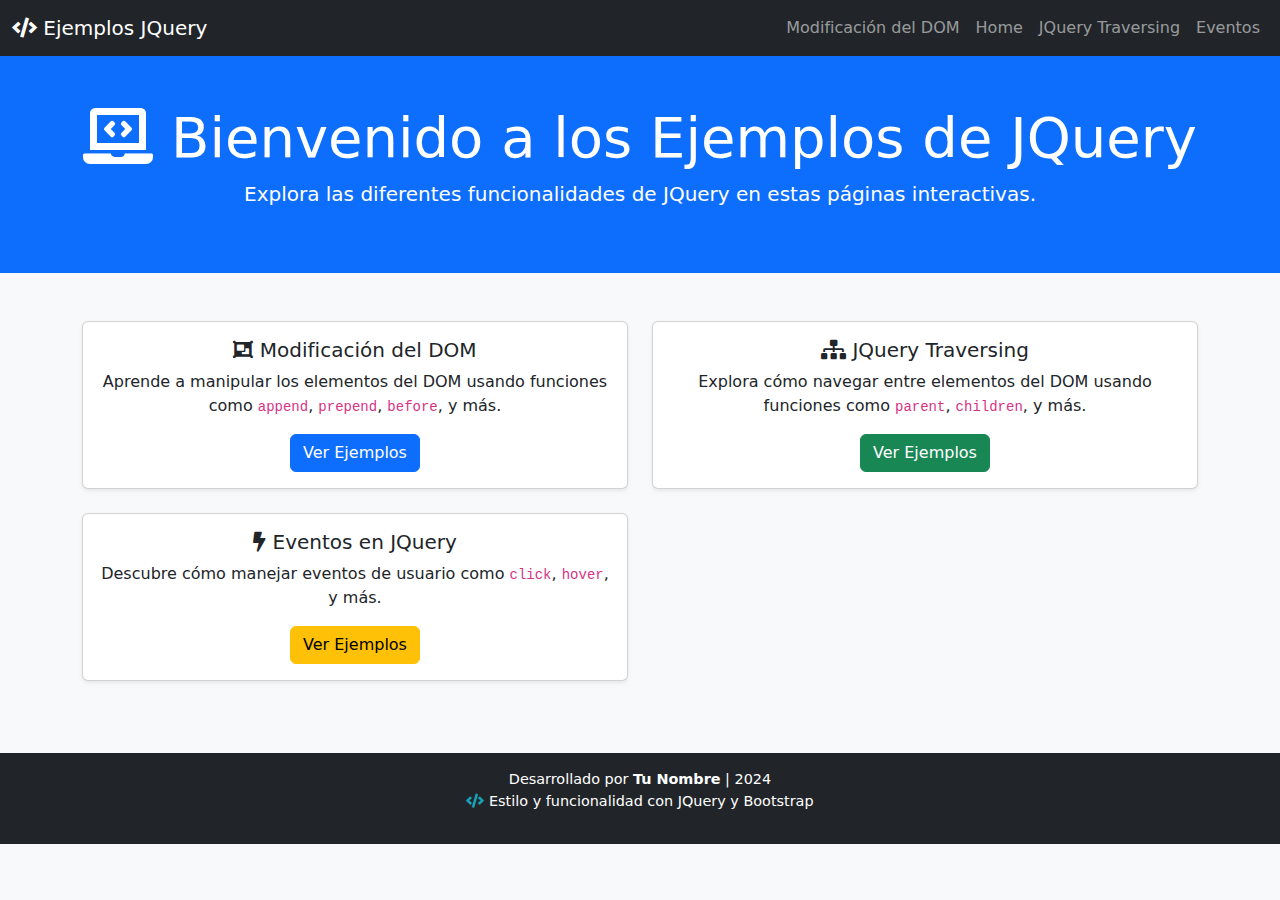
<file: Actividad 4/index.html>
<!DOCTYPE html>
<html lang="es">
<head>
    <meta charset="UTF-8">
    <meta name="viewport" content="width=device-width, initial-scale=1.0">
    <title>Página de Ejemplos con JQuery</title>
    <link href="https://cdn.jsdelivr.net/npm/bootstrap@5.0.2/dist/css/bootstrap.min.css" rel="stylesheet">
    <link rel="stylesheet" href="https://cdnjs.cloudflare.com/ajax/libs/font-awesome/5.15.4/css/all.min.css">
    <link rel="stylesheet" href="styles.css">
</head>
<body>
    <!-- Menú de navegación -->
    <nav class="navbar navbar-expand-lg navbar-dark bg-dark">
        <div class="container-fluid">
            <a class="navbar-brand" href="#"><i class="fas fa-code"></i> Ejemplos JQuery</a>
            <button class="navbar-toggler" type="button" data-bs-toggle="collapse" data-bs-target="#navbarNav" aria-controls="navbarNav" aria-expanded="false" aria-label="Toggle navigation">
                <span class="navbar-toggler-icon"></span>
            </button>
            <div class="collapse navbar-collapse" id="navbarNav">
                <ul class="navbar-nav ms-auto">
                    <li class="nav-item">
                        <a class="nav-link" href="dom.html">Modificación del DOM</a>
                    </li>
                    <li class="nav-item">
                        <a class="nav-link" href="index.html">Home</a>
                    </li>
                    <li class="nav-item">
                        <a class="nav-link" href="traversing.html">JQuery Traversing</a>
                    </li>
                    <li class="nav-item">
                        <a class="nav-link" href="events.html">Eventos</a>
                    </li>
                </ul>
            </div>
        </div>
    </nav>

    <!-- Sección introductoria -->
    <header class="bg-primary text-white text-center py-5">
        <div class="container">
            <h1 class="display-4"><i class="fas fa-laptop-code"></i> Bienvenido a los Ejemplos de JQuery</h1>
            <p class="lead">Explora las diferentes funcionalidades de JQuery en estas páginas interactivas.</p>
        </div>
    </header>

    <!-- Sección de ejemplos con tarjetas -->
    <div class="container mt-5">
        <div class="row text-center">
            <!-- Tarjeta DOM -->
            <div class="col-md-6 mb-4">
                <div class="card shadow-sm">
                    <div class="card-body">
                        <h5 class="card-title"><i class="fas fa-object-group"></i> Modificación del DOM</h5>
                        <p class="card-text">Aprende a manipular los elementos del DOM usando funciones como <code>append</code>, <code>prepend</code>, <code>before</code>, y más.</p>
                        <a href="dom.html" class="btn btn-primary">Ver Ejemplos</a>
                    </div>
                </div>
            </div>

            

            <!-- Tarjeta Traversing -->
            <div class="col-md-6 mb-4">
                <div class="card shadow-sm">
                    <div class="card-body">
                        <h5 class="card-title"><i class="fas fa-sitemap"></i> JQuery Traversing</h5>
                        <p class="card-text">Explora cómo navegar entre elementos del DOM usando funciones como <code>parent</code>, <code>children</code>, y más.</p>
                        <a href="traversing.html" class="btn btn-success">Ver Ejemplos</a>
                    </div>
                </div>
            </div>

            <!-- Tarjeta Eventos -->
            <div class="col-md-6 mb-4">
                <div class="card shadow-sm">
                    <div class="card-body">
                        <h5 class="card-title"><i class="fas fa-bolt"></i> Eventos en JQuery</h5>
                        <p class="card-text">Descubre cómo manejar eventos de usuario como <code>click</code>, <code>hover</code>, y más.</p>
                        <a href="events.html" class="btn btn-warning">Ver Ejemplos</a>
                    </div>
                </div>
            </div>
        </div>
    </div>

    <!-- Pie de página -->
    <footer class="bg-dark text-white text-center py-3 mt-5">
        <p>Desarrollado por <strong>Tu Nombre</strong> | 2024 <br> <i class="fas fa-code"></i> Estilo y funcionalidad con JQuery y Bootstrap</p>
    </footer>

    <script src="https://cdnjs.cloudflare.com/ajax/libs/jquery/3.6.0/jquery.min.js"></script>
    <script src="https://cdn.jsdelivr.net/npm/bootstrap@5.0.2/dist/js/bootstrap.bundle.min.js"></script>
</body>
</html>
</file>
<file: Actividad 4/styles.css>
body {
    background-color: #f8f9fa;
}

h1 {
    font-size: 2.5rem;
}

.card {
    transition: transform 0.2s, box-shadow 0.2s;
}

.card:hover {
    transform: scale(1.05);
    box-shadow: 0 4px 20px rgba(0, 0, 0, 0.2);
}

footer {
    background-color: #343a40;
    color: #fff;
    font-size: 0.9rem;
}

footer i {
    color: #17a2b8;
}
</file>
